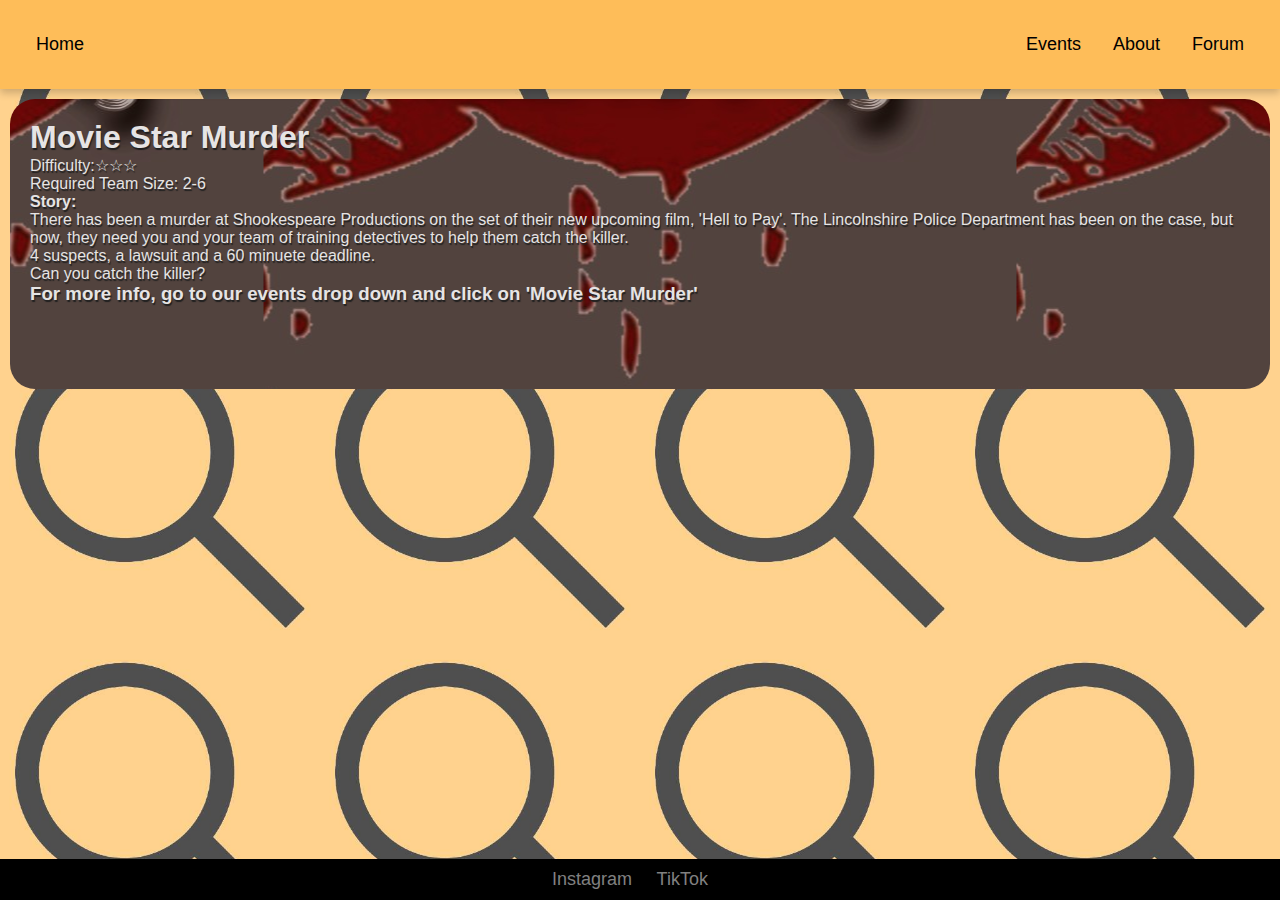
<file: index.html>
<!DOCTYPE html>
<html lang="en">
<head>
    <title>UnCoverTheatre.com</title>
    <link rel="icon" href="Images/UncoverLogo.jpg">
    <link rel="stylesheet" href="style.css">
    <meta charset="UTF-8">
    <meta name="viewport" content="width=device-width, initial-scale=1.0">

</head>

<body>
    <header>
        <div class="navbar">
            <a href="forum.html">Forum</a>
            <a href="about.html">About</a>
            <div class="homediv">
                <a href="index.html">Home</a>
            </div>
            <div class="dropdown">
                <button class="dropbtn">Events<i class="fa fa-caret-down">
        </i>
                </button>
                <div class="dropdown-content">
                    <a href="moviestarmurder.html">Movie Star Murder</a>
                    <a href="stafflogin.html">Staff Login</a>
                </div>
            </div>
        </div>
    </header>

    <section class="currentevents">
        <div class="yoyo">
            <h1>Movie Star Murder</h1>
            <p>Difficulty:☆☆☆</p>
            <p>Required Team Size: 2-6</p>
            <h4>Story:</h2>
            <p>There has been a murder at Shookespeare Productions on the set of their new upcoming film, 'Hell to Pay'. The Lincolnshire Police Department has been on the case, but now, they need
                you and your team of training detectives to help them catch the killer.
            </p>
            <p>4 suspects, a lawsuit and a 60 minuete deadline.</p>
            <p>Can you catch the killer?</p>
            <h3>For more info, go to our events drop down and click on 'Movie Star Murder'</h3>
        </div>
    </section>

    <footer>
        <ul class="socials">
            <li><a href="https://www.instagram.com/uncovertheatre/">Instagram</a></li>
            <li><a href="https://www.tiktok.com/@uncovertheatre?lang=en">TikTok</a></li>
        </ul>
    </footer>
</body>

</html>
</file>
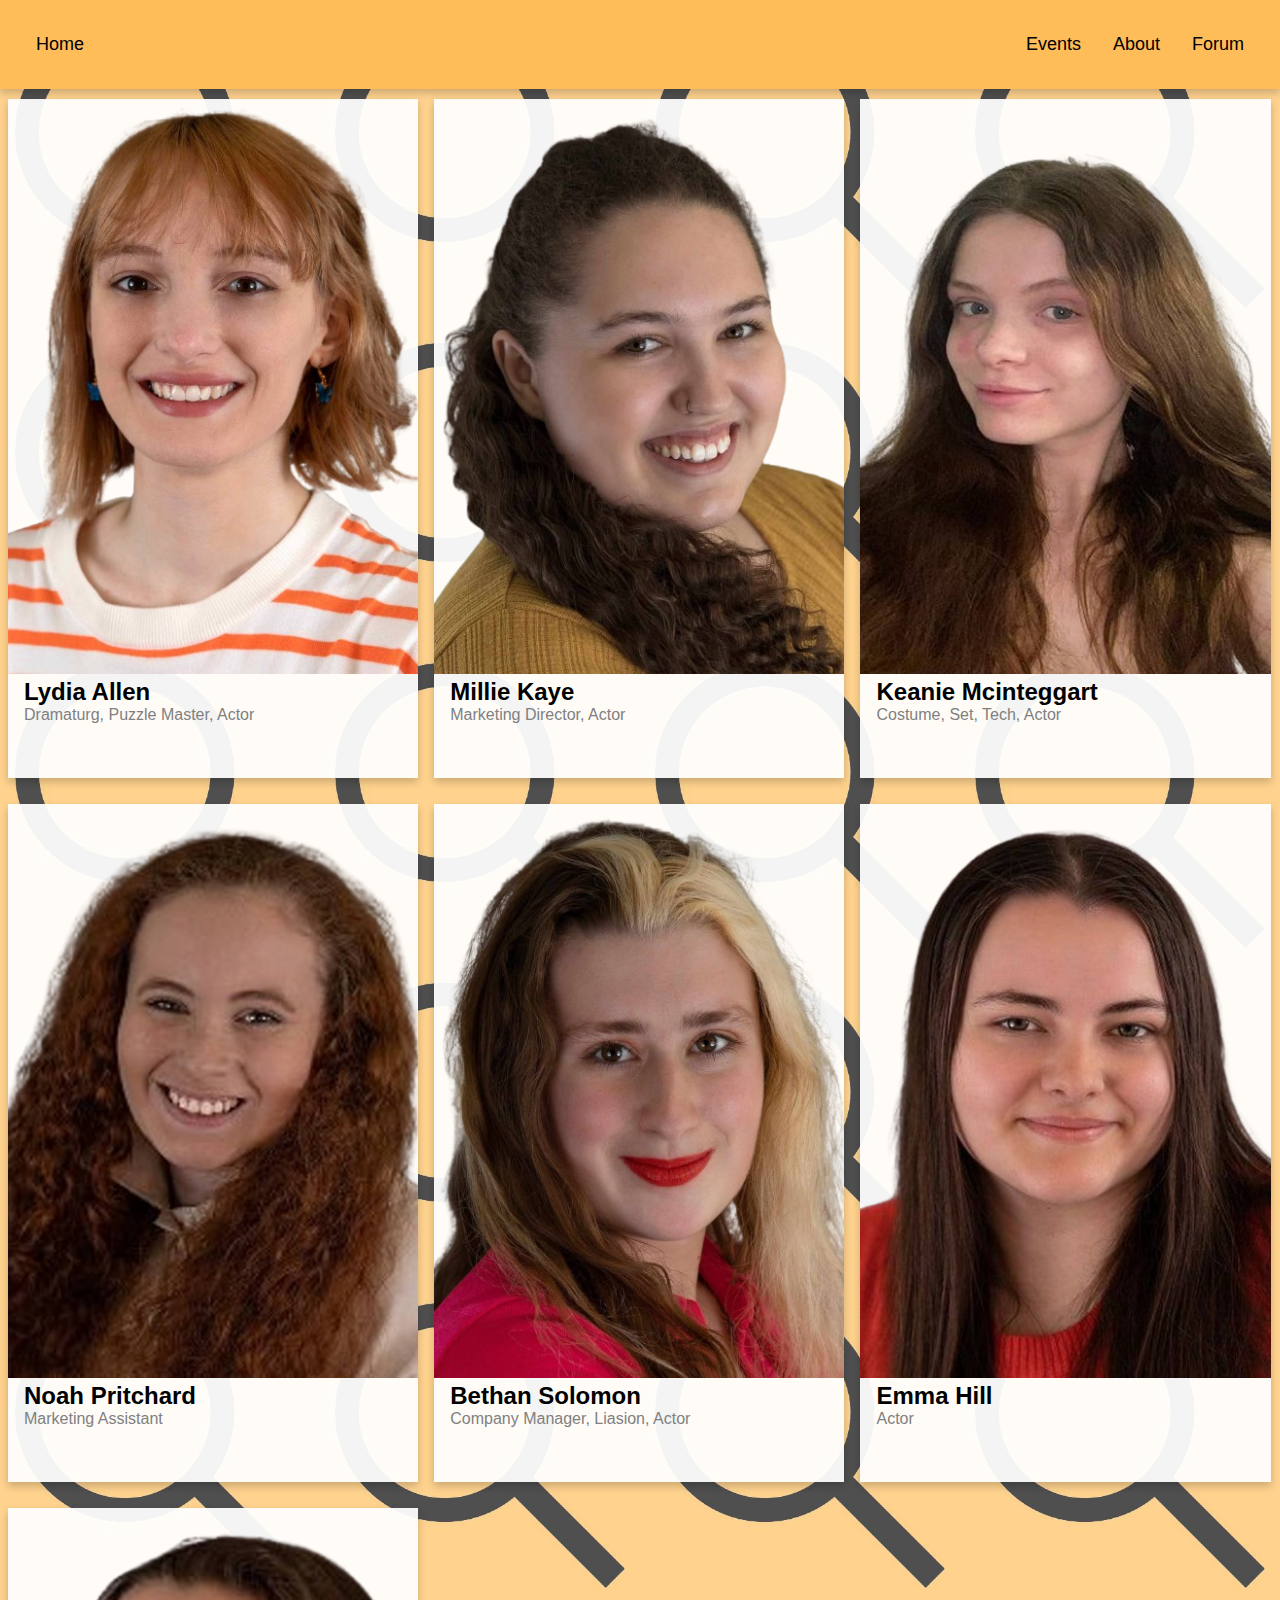
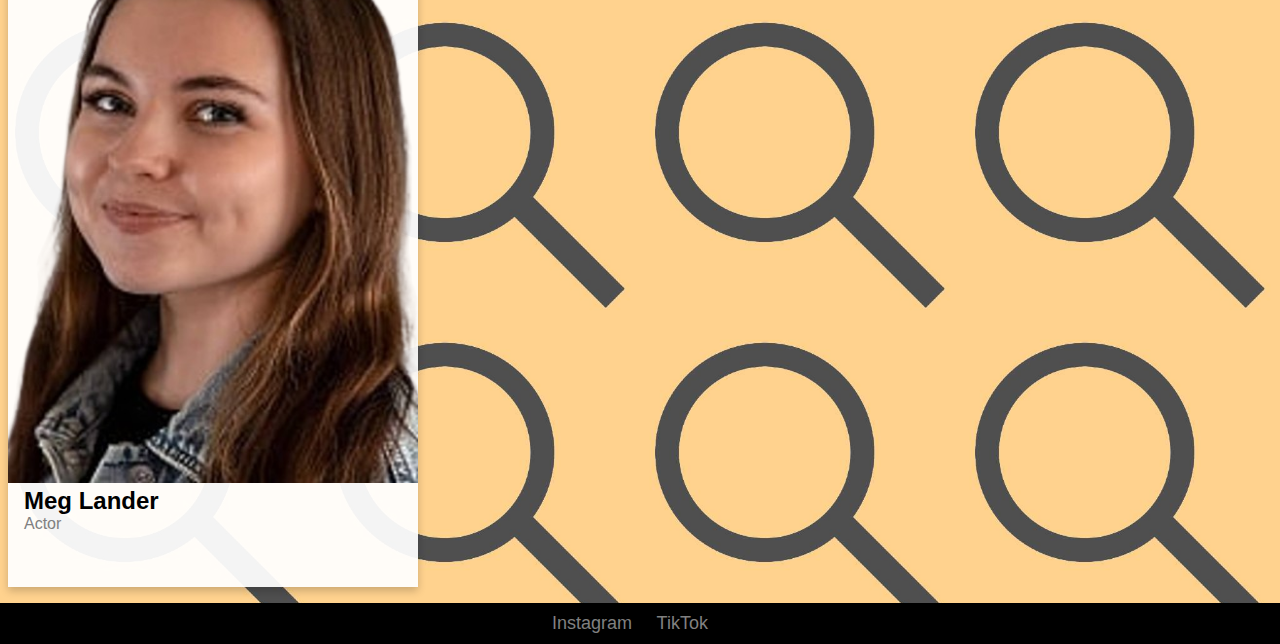
<file: about.html>
<!DOCTYPE html>
<html lang="en">
<head>
    <title>UnCoverTheatre.com</title>
    <link rel="icon" href="Images/UncoverLogo.jpg">
    <link rel="stylesheet" href="style.css">
    <meta charset="UTF-8">
    <meta name="viewport" content="width=device-width, initial-scale=1.0">

</head>

<body>
    <header>
        <div class="navbar">
            <a href="forum.html">Forum</a>
            <a href="about.html">About</a>
            <div class="homediv">
                <a href="index.html">Home</a>
            </div>
            <div class="dropdown">
                <button class="dropbtn">Events<i class="fa fa-caret-down">
        </i>
                </button>
                <div class="dropdown-content">
                    <a href="moviestarmurder.html">Movie Star Murder</a>
                    <a href="stafflogin.html">Staff Login</a>
                </div>
            </div>
        </div>
    </header>

    <div class="row>">
        <div class="column">
            <div class="card">
                <img src="Images/LydiaC-removebg-preview.png" alt="Lydia Allen. Dramaturg, Puzzle Master and Actor" style="width: 100%;">
                <div class="containera">
                    <h2 class="name">Lydia Allen</h2>
                    <p class="title">Dramaturg, Puzzle Master, Actor</p>
                </div>
            </div>
        </div>

        <div class="column">
            <div class="card">
                <img src="Images/MillieC-removebg-preview.png" alt="Millie Kaye. Marketing Director and Actor" style="width: 100%;">
                <div class="containera">
                    <h2 class="name">Millie Kaye</h2>
                    <p class="title">Marketing Director, Actor</p>
                </div>
            </div>
        </div>

        <div class="column">
            <div class="card">
                <img src="Images/KeanieC-removebg-preview.png" alt="Keanie Mcinteggart. Costume, Set, Tech and Actor" style="width: 100%;">
                <div class="containera">
                    <h2 class="name">Keanie Mcinteggart</h2>
                    <p class="title">Costume, Set, Tech, Actor</p>
                </div>
            </div>
        </div>

        <div class="column">
            <div class="card">
                <img src="Images/NoahC-removebg-preview.png" alt="Noah Pritchard. Marketing Assistant" style="width: 100%;">
                <div class="containera">
                    <h2 class="name">Noah Pritchard</h2>
                    <p class="title">Marketing Assistant</p>
                </div>
            </div>
        </div>

        <div class="column">
            <div class="card">
                <img src="Images/BethanC-removebg-preview.png" alt="Bethan Solomon. Company Manager, Liasion and Actor" style="width: 100%;">
                <div class="containera">
                    <h2 class="name">Bethan Solomon</h2>
                    <p class="title">Company Manager, Liasion, Actor</p>
                </div>
            </div>
        </div>

        <div class="column">
            <div class="card">
                <img src="Images/EmmaC-removebg-preview.png" alt="Emma Hill. Actor" style="width: 100%;">
                <div class="containera">
                    <h2 class="name">Emma Hill</h2>
                    <p class="title">Actor</p>
                </div>
            </div>
        </div>

        <div class="column">
            <div class="card">
                <img src="Images/MegC-removebg-preview.png" alt="Meg Lander. Actor" style="width: 100%;">
                <div class="containera">
                    <h2 class="name">Meg Lander</h2>
                    <p class="title">Actor</p>
                </div>
            </div>
        </div>

    </div>

    <footer>
        <ul class="socials">
            <li><a href="https://www.instagram.com/uncovertheatre/">Instagram</a></li>
            <li><a href="https://www.tiktok.com/@uncovertheatre?lang=en">TikTok</a></li>
        </ul>
    </footer>
</body>
</html>
</file>
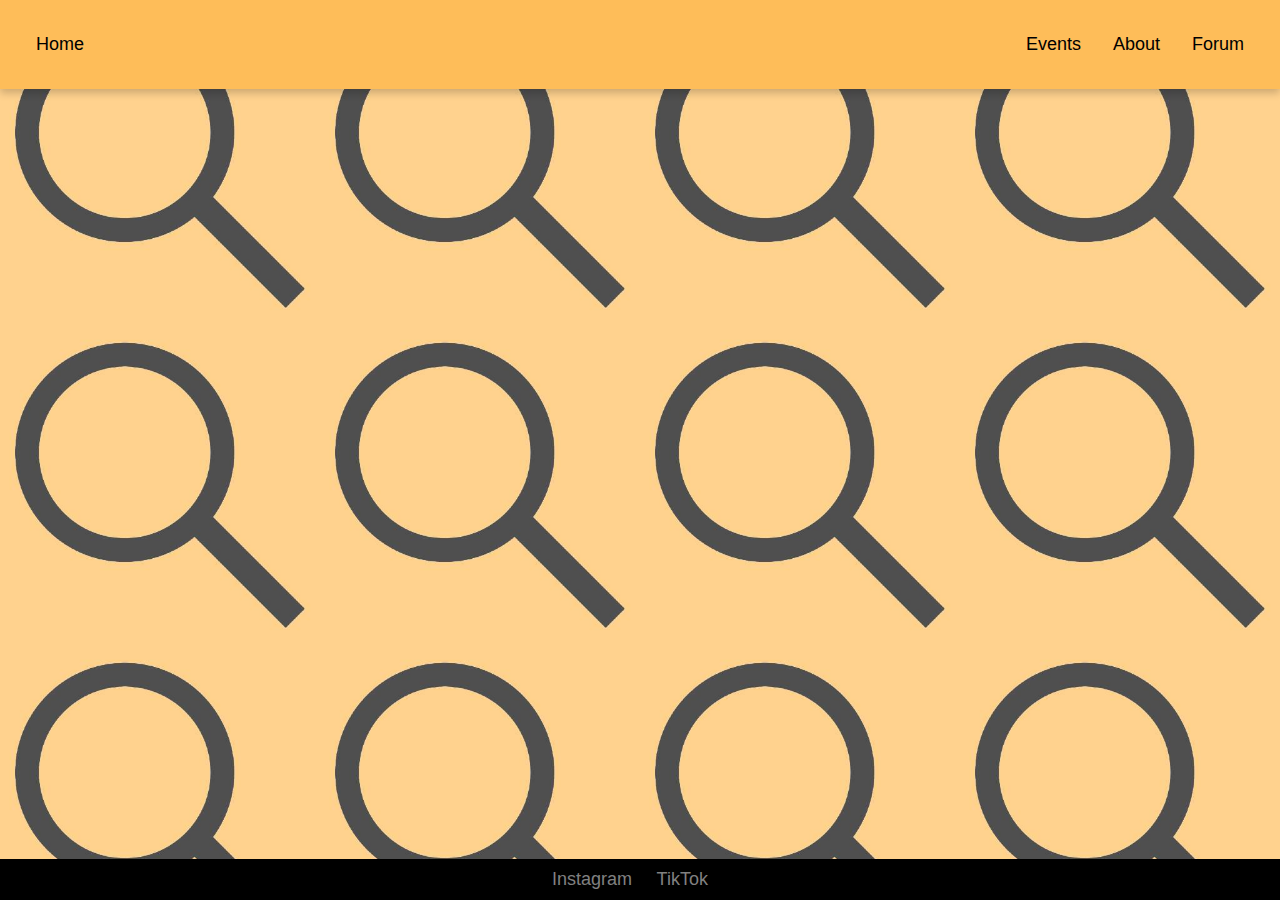
<file: events.html>
<!DOCTYPE html>
<html lang="en">
<head>
    <title>UnCoverTheatre.com</title>
    <link rel="icon" href="Images/UncoverLogo.jpg">
    <link rel="stylesheet" href="style.css">
    <meta charset="UTF-8">
    <meta name="viewport" content="width=device-width, initial-scale=1.0">

</head>

<body id="all">
    <header>
        <div class="navbar">
            <a href="forum.html">Forum</a>
            <a href="about.html">About</a>
            <div class="homediv">
                <a href="index.html">Home</a>
            </div>
            <div class="dropdown">
                <button class="dropbtn">Events<i class="fa fa-caret-down">
        </i>
                </button>
                <div class="dropdown-content">
                    <a href="moviestarmurder.html">Movie Star Murder</a>
                    <a href="stafflogin.html">Staff Login</a>
                </div>
            </div>
        </div>
    </header>
</body>

<body id="all">
    <footer>
        <ul class="socials">
            <li><a href="https://www.instagram.com/uncovertheatre/">Instagram</a></li>
            <li><a href="https://www.tiktok.com/@uncovertheatre?lang=en">TikTok</a></li>
        </ul>
    </footer>
</body>
</html>
</file>
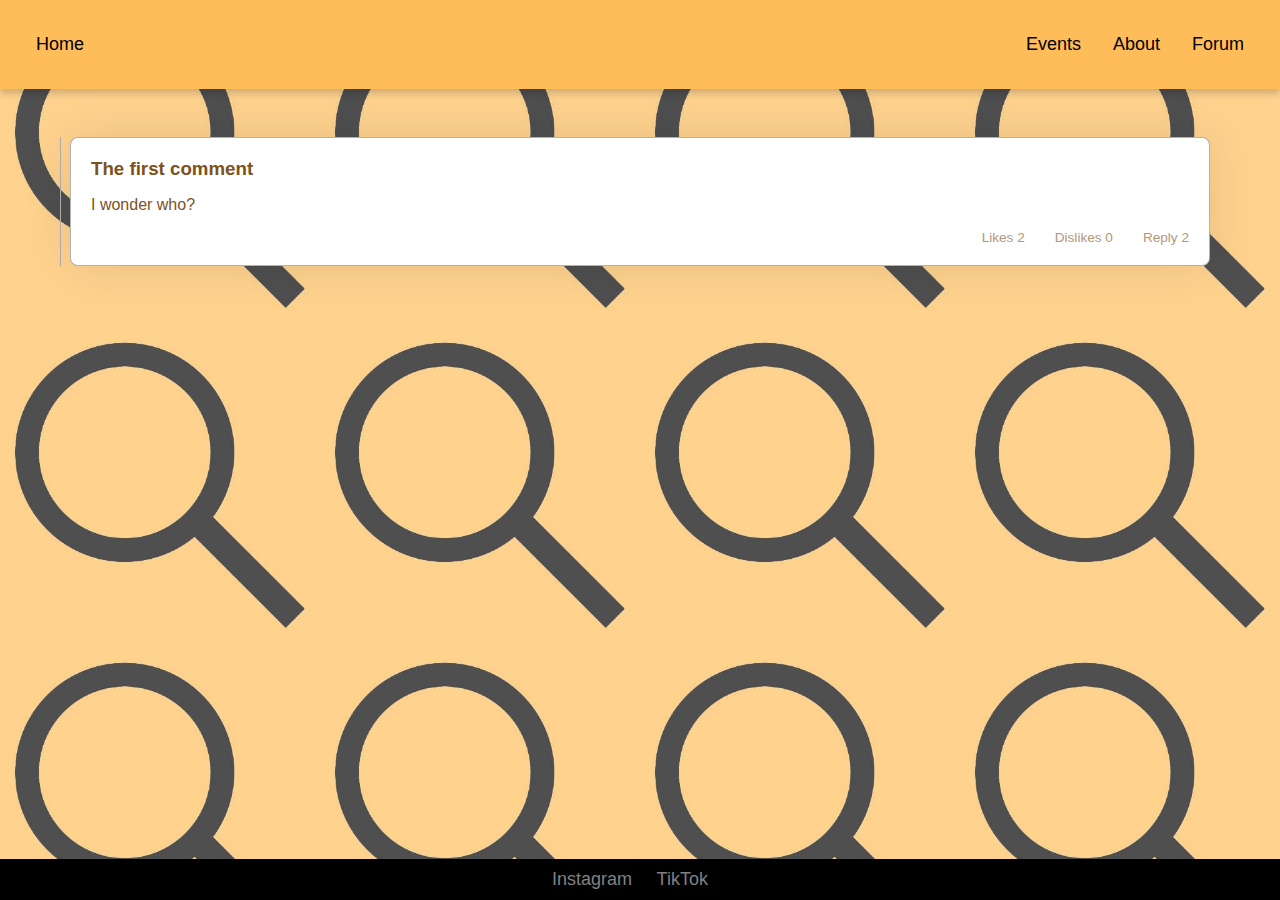
<file: forum.html>
<!DOCTYPE html>
<html lang="en">
<head>
    <title>UnCoverTheatre.com</title>
    <link rel="icon" href="Images/UncoverLogo.jpg">
    <link rel="stylesheet" href="style.css">
    <meta charset="UTF-8">
    <meta name="viewport" content="width=device-width, initial-scale=1.0">

</head>

<body>
    <header>
        <div class="navbar">
            <a href="forum.html">Forum</a>
            <a href="about.html">About</a>
            <div class="homediv">
                <a href="index.html">Home</a>
            </div>
            <div class="dropdown">
                <button class="dropbtn">Events<i class="fa fa-caret-down">
        </i>
                </button>
                <div class="dropdown-content">
                    <a href="moviestarmurder.html">Movie Star Murder</a>
                    <a href="stafflogin.html">Staff Login</a>
                </div>
            </div>
        </div>
    </header>

    <div class="containerf">
        <div class="comment__container opened" id="first-comment">
          <div class="comment__card">
            <h3 class="comment__title">The first comment</h3>
            <p>
              I wonder who?
            </p>
            <div class="comment__card-footer">
              <div>Likes 2</div>
              <div>Dislikes 0</div>
              <div class="show-replies">Reply 2</div>
            </div>
          </div>
          <div
            class="comment__container"
            dataset="first-comment"
            id="first-reply"
          >
            <div class="comment__card">
              <h3 class="comment__title">The first reply</h3>
              <p>
                I wonder why
              </p>
              <div class="comment__card-footer">
                <div>Likes 12</div>
                <div>Dislikes 0</div>
                <div class="show-replies">Reply 1</div>
              </div>
            </div>
            <div
              class="comment__container"
              dataset="first-reply"
              id="first-first-reply"
            >
              <div class="comment__card">
                <h3 class="comment__title">The first reply to the first reply</h3>
                <p>
                    TELL ME WHY!
                </p>
                <div class="comment__card-footer">
                  <div>Likes 123</div>
                  <div>Dislikes 23</div>
                  <div class="show-replies">Reply 1</div>
                </div>
              </div>
              <div class="comment__container" dataset="first-first-reply">
                <div class="comment__card">
                  <h3 class="comment__title">
                    The first reply to the first reply to the first reply
                  </h3>
                  <p>
                    AINT NOTHING BUT A HEART ACHE!
                  </p>
                  <div class="comment__card-footer">
                    <div>Likes 123</div>
                    <div>Dislikes 23</div>
                    <div class="show-replies">Reply 0</div>
                  </div>
                </div>
              </div>
            </div>
          </div>
          <div class="comment__container" dataset="first-comment">
            <div class="comment__card">
              <h3 class="comment__title">The second reply</h3>
              <p>
                GARY
              </p>
              <div class="comment__card-footer">
                <div>Likes 1000</div>
                <div>Dislikes 17</div>
                <div class="show-replies">Reply 0</div>
              </div>
            </div>
          </div>
        </div>
      </div>
      <script src="./index.js"></script>

    <footer>
        <ul class="socials">
            <li><a href="https://www.instagram.com/uncovertheatre/">Instagram</a></li>
            <li><a href="https://www.tiktok.com/@uncovertheatre?lang=en">TikTok</a></li>
        </ul>
    </footer>
</body>
</html>
</file>
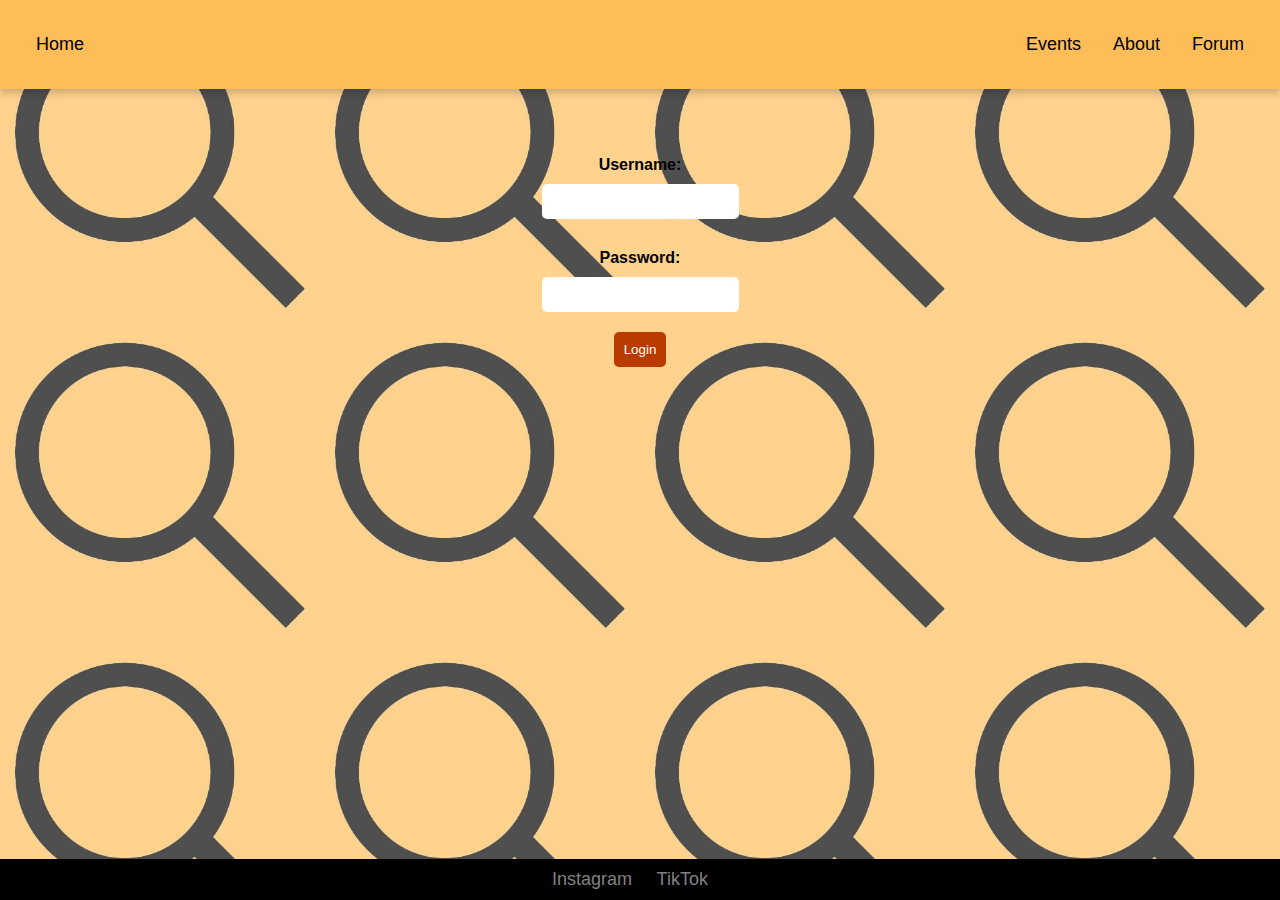
<file: stafflogin.html>
<!DOCTYPE html>
<html lang="en">
<head>
    <title>UnCoverTheatre.com</title>
    <link rel="icon" href="Images/UncoverLogo.jpg">
    <link rel="stylesheet" href="style.css">
    <meta charset="UTF-8">
    <meta name="viewport" content="width=device-width, initial-scale=1.0">

</head>

<body id="all">
    <header>
        <div class="navbar">
            <a href="forum.html">Forum</a>
            <a href="about.html">About</a>
            <div class="homediv">
                <a href="index.html">Home</a>
            </div>
            <div class="dropdown">
                <button class="dropbtn">Events<i class="fa fa-caret-down">
        </i>
                </button>
                <div class="dropdown-content">
                    <a href="moviestarmurder.html">Movie Star Murder</a>
                    <a href="stafflogin.html">Staff Login</a>
                </div>
            </div>
        </div>
    </header>

    <SCRIPT language=JavaScript>

        <!-- http://www.spacegun.co.uk -->
        
        var message = "Nice try";
        
        function rtclickcheck(keyp){ if (navigator.appName == "Netscape" && keyp.which == 3){ alert(message); return false; }
        
        if (navigator.appVersion.indexOf("MSIE") != -1 && event.button == 2) { alert(message); return false; } }
        
        document.onmousedown = rtclickcheck;
        
    </SCRIPT>

    <form>
        <label for="username">Username:</label>
        <input type="text" id="username" name="username" required>
      
        <label for="password">Password:</label>
        <input type="password" id="password" name="password" required>
      
        <input type="submit" value="Login">

        <div class="backgroundlogin"></div>

        <script>
            // add event listener to form submit
         document.querySelector('form').addEventListener('submit', (event) => {
         event.preventDefault(); // prevent form from submitting
         

         const username = document.querySelector('#username').value;
         const password = document.querySelector('#password').value;

         // check if username and password are correct //

         if (username == 'Kamilla' && password =='p1') {
         alert('Login successful!');
            // Kamilla //
         }
         else if (username == 'Dale' && password =='p2') {
         alert('login successful!');
            // Dale//
         }
         else if (username == "Naomi" && password =="p3") {
         alert('login successful!');
            // Naomi //
         }
         else if(username == "Bonnie" && password =="p4") {
         alert('login successful!');
            // Bonnie //
         }


        });
        </script>

      </form>

    <footer>
        <ul class="socials">
            <li><a href="https://www.instagram.com/uncovertheatre/">Instagram</a></li>
            <li><a href="https://www.tiktok.com/@uncovertheatre?lang=en">TikTok</a></li>
        </ul>
    </footer>
</body>

</html>
</file>
<file: style.css>
/*Pages Base*/
  
body {
    background-image: url(Images/Iconbackground.jpg);
    background-repeat: repeat;
    background-size: 25%;
    color: rgb(126, 81, 29);
    font-family: Arial, Helvetica, sans-serif;
    min-height: 100vh;
    display: flex;
    flex-direction: column;
    margin: 0;
    padding: 0;
}

header {
    background:rgb(254, 189, 89, 255);
    padding: 20px;
    box-shadow: 0 4px 8px 0 rgba(0, 0, 0, 0.2);
    width: auto;
    min-width: 100%;
    text-align: center;
    position: sticky;
}

.navbar {
    overflow: hidden;
}
  
.navbar a {
    float: right;
    color: black;
    text-align: center;
    padding: 14px 16px;
    text-decoration: none;
}

.homediv {
    float: left;

}
  
.dropdown {
    float: right;
    overflow: hidden;
}
  
.dropdown .dropbtn {
    border: none;
    outline: none;
    color: black;
    font-family: 'Franklin Gothic Medium', 'Arial Narrow', Arial, sans-serif;
    font-size: large;
    padding: 14px 16px;
    background-color: inherit;
    margin: 0;
}
  
.navbar a:hover, .dropdown:hover .dropbtn {
    background-color: white;
    color: rgb(126, 81, 29);
}

.dropdown-content {
    display: none;
    position: absolute;
    background-color: #f9f9f9;
    min-width: 160px;
    box-shadow: 0px 8px 16px 0px rgba(0,0,0,0.2);
    z-index: 1;
}
  
.dropdown-content a {
    float: none;
    color: black;
    padding: 12px 16px;
    text-decoration: none;
    display: block;
    text-align: left;
}
  
.dropdown-content a:hover {
    background-color: #ddd;
    border-radius: 0%;
}
  
.dropdown:hover .dropdown-content {
    display: block;
}

ul.socials a {
    text-align: center;
    color: gray;
}

ul.socials a:hover {
    color: white;
}

li {
    display: inline-block;
    margin-right: 20px;
}

a {
    font-family: 'Franklin Gothic Medium', 'Arial Narrow', Arial, sans-serif;
    font-size: large;
    text-decoration: none;
    color: rgb(126, 81, 29);
}

a:hover {
    color: rgb(114, 10, 10);
}


footer {
    background-color: black;
    color: white;
    padding: 10px 20px;
    margin-top: auto;
    width: auto;
    text-align: center;
}

/*Forum Page*/

*,
*::before,
*::after {
  margin: 0;
  padding: 0;
  box-sizing: border-box;
}

html {
  font-size: 16px;
  min-height: 100%;
}

body#forum {
  min-height: 100vh;
}

.containerf {
  width: min(90%, 1140px);
  margin: 3rem auto;
}

.comment__container {
  display: none;
  position: relative;
}

.comment__container.opened {
  display: block;
}

.comment__container::before {
  content: "";
  background-color: rgb(170, 170, 170);
  position: absolute;
  min-height: 100%;
  width: 1px;
  left: -10px;
}

.comment__container:not(:first-child) {
  margin-left: 3rem;
  margin-top: 1rem;
}

.comment__card {
  padding: 20px;
  background-color: white;
  border: 1px solid rgba(0, 0, 0, 0.3);
  border-radius: 0.5rem;
  min-width: 100%;
  box-shadow: 0 0 50px rgba(0, 0, 0, 0.1);
}

.comment__card h3,
.comment__card p {
  margin-bottom: 1rem;
}

.comment__card-footer {
  display: flex;
  font-size: 0.85rem;
  opacity: 0.6;
  gap: 30px;
  justify-content: flex-end;
  align-items: center;
}

.show-replies {
  cursor: pointer;
}

/*Home Page*/


/*MovieStarMurder Page*/

.eventinfo {
  display: flex;
  flex-direction: row;
}

.yoyo {
  color: rgb(230, 228, 228);
  text-shadow: 1px 2px 1px rgb(32, 32, 32);
  margin: 10px;
  padding: 20px;
  border-radius: 25px;
  min-width: 300px;
  min-height: 290px;
  background-image: url(Images/Hell\ to\ pay\ poster1.jpg);
  background-position: center;
}

.diggy {
  display: flex;
  flex-direction: row;
  text-align: center;
  color: rgb(230, 228, 228);
  text-shadow: 1px 2px 1px rgb(32, 32, 32);
}

.diggyleft {
  background-color: rgb(133, 133, 133);
  padding: 50px;
  margin: 10px;
  border-radius: 25px;
  flex: 50%;
}

.diggyright {
  background-color: rgb(133, 133, 133);
  padding: 50px;
  margin: 10px;
  border-radius: 25px;
  flex: 50%;
}

@media (max-width: 800px) {
  .diggy {
    flex-direction: column;
  }
}
/*About Page*/

html {
  box-sizing: border-box;
}

.column {
  float: left;
  width: 33.3%;
  margin-bottom: 16px;
  margin-top: 10px;
  padding: 0 8px;
}

.card {
  box-shadow: 0 4px 8px 0 rgba(0, 0, 0, 0.2);
  background-color: rgba(255, 255, 255, 0.938);
}

.containera {
  padding: 0 16px;
  min-height: 100px;
}

.container::after, .row::after {
  content: "";
  clear: both;
  display: table;
}

.title {
  color: grey;
}

.name {
  color: black;
}

.description {
  color: black;
}

@media screen and (max-width: 650px) {
  .column {
      width: 100%;
      min-height: 100px;
      display: block;
  }
}

/*Staff Login Page*/

form {
    display: flex;
    flex-direction: column;
    align-items: center;
    margin-top: 57px;
  }
  
  label {
    margin: 10px 0;
    font-weight: bold;
    color: black;
  }
  
  input {
    padding: 10px;
    border: none;
    border-radius: 5px;
    margin-bottom: 20px;
  }
  
  input[type="submit"] {
    background-color: #ba3b00;
    color: white;
    cursor: pointer;
  }
  
  input[type="submit"]:hover {
    background-color: #6b1000;
  }
</file>
